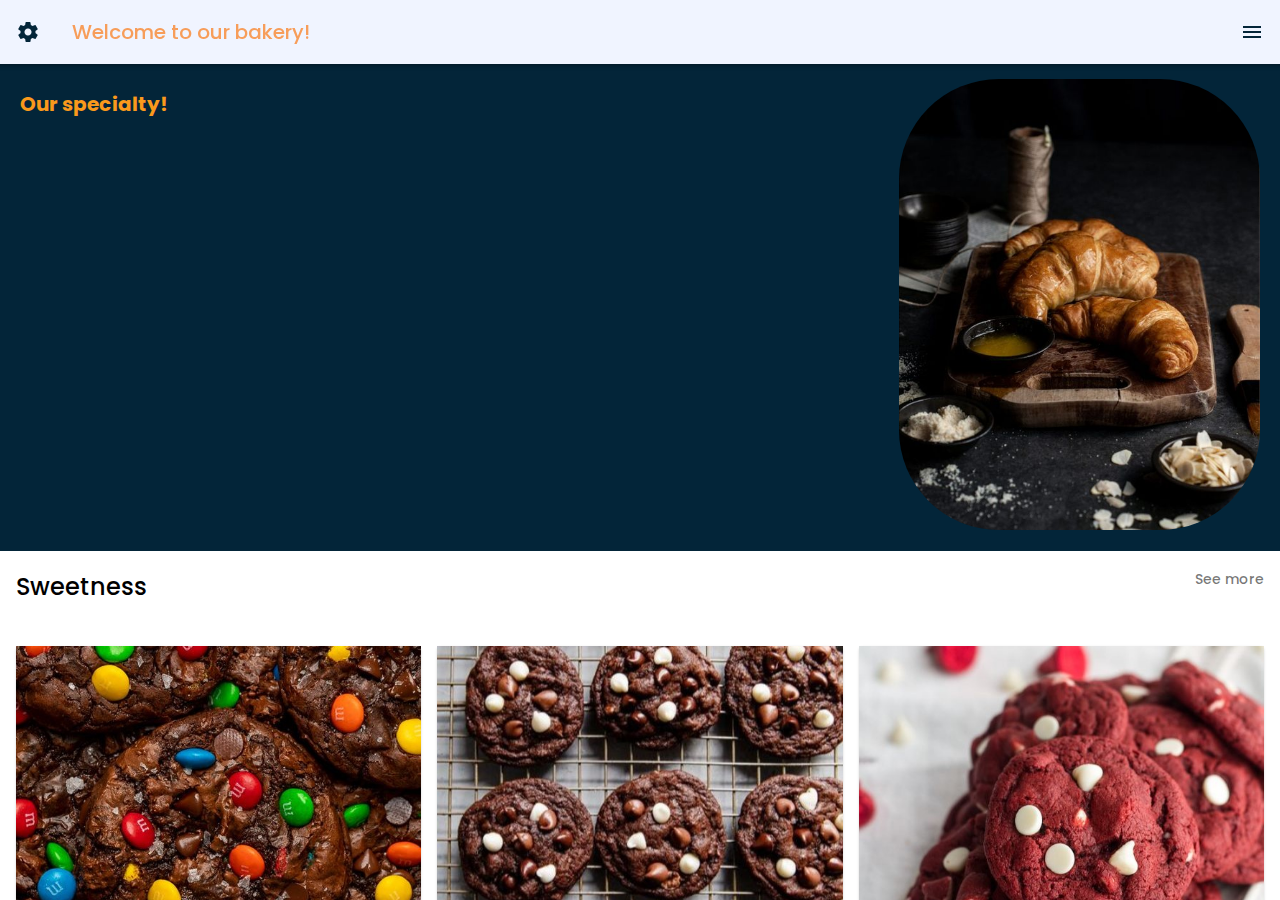
<file: index.html>
<!doctype html>
<html>
<head>
<meta charset="utf-8">
<meta name="viewport" content="width=device-width, initial-scale=1.0">
<title> mrxri Shop </title>
<link href="css/framework7.bundle.min.css" rel="stylesheet">
<link href="https://fonts.googleapis.com/icon?family=Material+Icons" rel="stylesheet">
<link href="css/style.css" rel="stylesheet">


</head>
<body>


<div id="app">
    <div class="view view-main view-init">
		
		
<!-- start side panel-->
<section class="panel panel-left panel-cover">
	<div class="info-user">
		<article class="col-30"> 
			<img src="img/john doe.jpg" class="img-fluid" alt="">
		</article>

		<article class="col-70"> 
			<h4> John Doe </h4>
			<p> j.doe@gmail.com </p>
		</article>
	</div>


<!--side panel-->			

	<div class="list media-list list-panel">
		<ul>
			<li>
				<a href="/home/" class="item-content item-link panel-close">
					<div class="item-media">  
						<i class="material-icons"> home </i>
					</div>

					<div class="item-inner"> 
						<span class="item-title"> Home </span>
					</div>
				</a>
			</li>	

			<li>
				<a href="/chocolate/" class="item-content item-link panel-close">
					<div class="item-media">  
						<i class="material-icons"> restaurant_menu </i>
					</div>

					<div class="item-inner"> 
						<span class="item-title"> Menu </span>
					</div>
				</a>
			</li>

			<li>
				<a href="/profile/" class="item-content item-link panel-close">
					<div class="item-media">  
						<i class="material-icons"> account_circle </i>
					</div>

					<div class="item-inner"> 
						<span class="item-title"> Profile </span>
					</div>
				</a>
			</li>

		</ul>
	</div>


</section>
		

<section data-name="home" class="page">

          <!-- Top Navbar -->
          <nav class="navbar">
			<div class="navbar-bg"></div>
			<div class="navbar-inner">
				<div class="left">
					<a href="#" class="link"><span class="material-icons">settings</span></a>
				</div>
				<div class="title"> Welcome to our bakery! </div>
				<div class="right">
					<a href="#" class="link panel-open" data-panel=".panel-left"><span class="material-icons">menu</span></a>
				</div>
			</div>
			</nav>

<!--start-->
		<section class="page-content">
			<div class="home-bakery">
				<div class="row">
					<article class="col-70">
						<h1> Our specialty! </h1>
						<p> Our season specialty, carefully crafted and baked for you: chocolate-filled croissant </p>
					</article>
					<article class="col-30"> 
						<img src="img/Croissant.jpg" alt="" class="img-fluid-two"> 
					</article>
				</div>
			</div>
			
			
			
<!--sweetness-->		
	<div class="row-titles">
		<div class="row">

			<article class="col">
				<h2 class="block-title block-title-medium"> Sweetness </h2>
			</article>

			<article class="col text-align-right">
				<a href="/chocolate/" class="block-title link"> See more </a>
			</article>

		</div>
	</div>
			
<div class="block" id="sweetness">
	<div class="row">					
		<article class="col">
			<div class="card">
				<div class="card-content">
					<img src="img/m&ms.jpg" class="img-fluid" alt="">
					<h6> Chocolate cookies </h6>
				</div>
			</div>
		</article>

		<article class="col">
			<div class="card">
				<div class="card-content">
					<img src="img/marshmellow.jpg" class="img-fluid" alt="">
					<h6> Marshmellow cookies </h6>
				</div>
			</div>
		</article>

		<article class="col">
			<div class="card">
				<div class="card-content">
					<img src="img/red velvet.jpg" class="img-fluid" alt="">
					<h6> Red velvet cookies </h6>
				</div>
			</div>
		</article>					
	</div>
</div>			



			
			
<!--every day-->

		<h2 class="block-title block-title-medium"> Every day </h2>
		<div class="block" id="every day">
			<div class="row">					
				<article class="col">
					<div class="card">
						<div class="card-content">
							<img src="img/Croissant con  relleno de chocolate.jpg" class="img-fluid" alt="">
							<h6> Croissant </h6>
						</div>
					</div>
				</article>

				<article class="col">
					<div class="card">
						<div class="card-content">
							<img src="img/Bollos de mantequilla.jpg" class="img-fluid" alt="">
							<h6> Butter bread </h6>
						</div>
					</div>
				</article>

				<article class="col">
					<div class="card">
						<div class="card-content">
							<img src="img/Pan molde.jpg" class="img-fluid" alt="">
							<h6> Oat bread </h6>
						</div>
					</div>
				</article>					
			</div>
		</div>		

			
			
			

		</section>

	</section>

    </div>
</div>

	
	
	
	
	
	
	<script src="js/framework7.bundle.min.js"></script>
	<script src="js/app.js"></script>
	
</body>
</html>
</file>
<file: css/style.css>
@import url('https://fonts.googleapis.com/css2?family=Poppins:wght@200;300;400;500;600;700;800&display=swap');
:root{
  --f7-theme-color:#032539;
  --f7-second-theme-color:#1C768F;
  --f7-text-color:#F0F4FF;
  --f7-acento-color:#FA991C;
  --f7-navbar-bg-color: #F0F4FF; /*navbar*/
  --f7-navbar-text-color:#F79D5A;
  --f7-bars-bg-color:#fff;/*toolbar*/
  --f7-tabbar-link-inactive-color: #333; /*link toolbar*/
  --f7-block-margin-vertical:20px;
  --f7-card-footer-border-color:transparent;  
}

body{
	background-color: var(--f7-theme-color);
	font-family: 'Poppins', sans-serif;
	font-size: 14px;
	color: var(--f7-text-color);
}
h1,h2,h3,h4,h5,h6,p{
	margin: 10px 0;
}
/*side panel*/
.info-user{
	padding: 60px 20px 10px;
	color: var(--f7-theme-color);
	font-size: 12px;
}
.info-user img{
	border-radius: 100%;
	max-width: 50%;
}
.list-panel{
	font-size: 13px;
	color: var(--f7-theme-color);
}
.list-panel .item-title{
	font-weight: 400;
	color: var(--f7-theme-color);
}
.list-panel i{
	color: var(--f7-theme-color);
	font-size: 14px;
}
.img-fluid{
	max-width: 100%;
}

/*sweetness*/

.sweetness{
	padding:15px 20px;
}
.block-title-medium{
	font-weight: 500;
}
h6{	
	padding: 2px 5px 5px;
	color: var(--f7-theme-color);
	font-size: 14px;
	font-weight: 200px;
}



/*main screen*/
.home-bakery{
	padding:15px 20px;
	background-color: var(--f7-theme-color);
}
.home-bakery h1{
	font-size: 20px;
	font-weight: 200px;
	color: var(--f7-acento-color);
}
.img-fluid-two{
	max-width: 100%;
	border-radius: 100px;
}



/*chocolate cards*/
#chocolate{
	padding:15px 20px;
}
#chocolate p{
	padding: 2px 5px 5px;	
	color: var(--f7-theme-color);
	font-size: 12px;
}
#chocolate .card{
	padding: 10px;
}



/*cookie*/
.button-fill{
	background-color: var(--f7-acento-color);
	color: var(--f7-theme-color);
	font-size: 16px;
	font-weight: 700;
	text-transform: none;
	border-radius: 100px;
	margin-top: 20px;
}


/*profile*/
#profile img{
	border-radius: 100%;
	max-width: 50%;
	margin: 10px 90px;
}
#profile h3,h4,p{
	text-align: center;
	color: var(--f7-theme-color);
}
</file>
